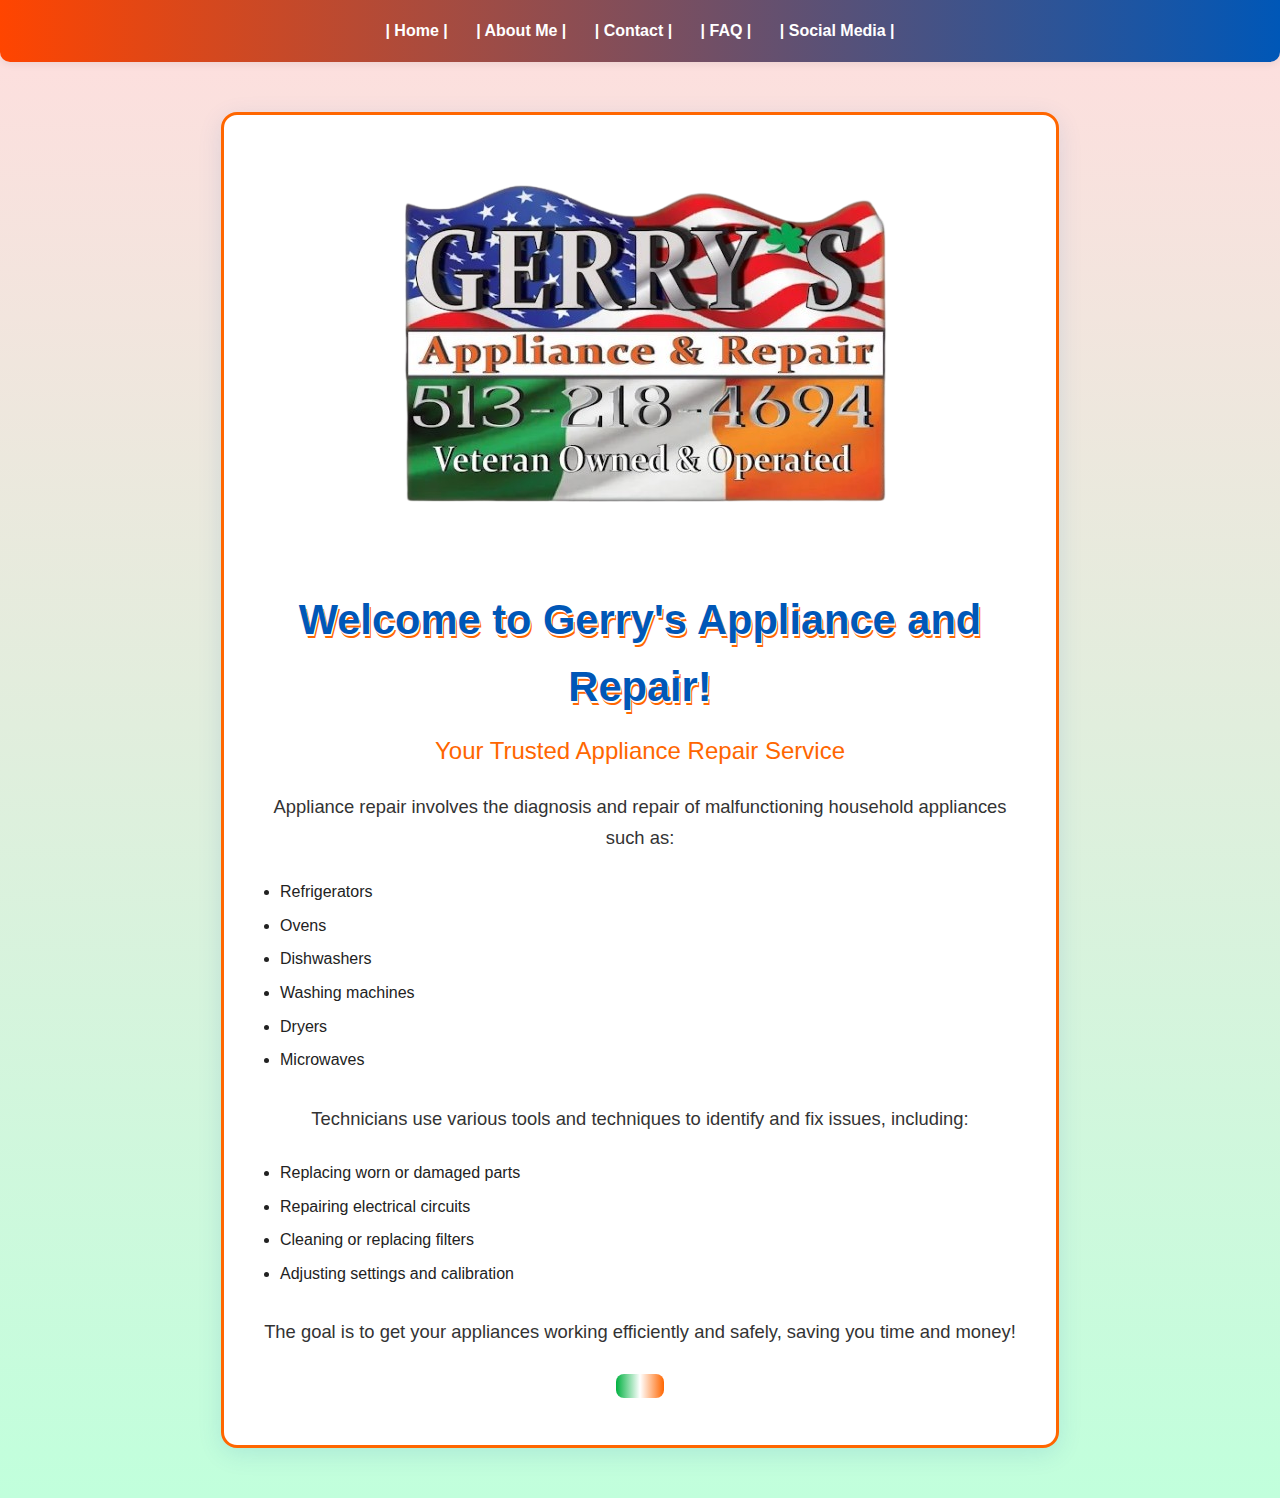
<file: index.html>
<!DOCTYPE html>
<html lang="en">
<head>
    <meta charset="utf-8"/>
    <title>Gerry's Appliance and Repair</title>
    <link rel="icon" href="favicon.ico">
    <link rel="stylesheet" href="layout.css"/>
    <script async src="https://pagead2.googlesyndication.com/pagead/js/adsbygoogle.js?client=ca-pub-8784830963628524"
     crossorigin="anonymous"></script>
</head>
<body>
    <nav>
        <a href="index.html">| Home | </a>
        <a href="about.html">| About Me | </a>
        <a href="contact.html">| Contact | </a>
        <a href="faq.html">| FAQ | </a>
        <a href="social.html">| Social Media |</a>
    </nav>

    <main class="container">
        <img src="GerrysApplianceandRepair.png" 
             alt="American Flag above with text 'Gerry's Appliance & Repair', Irish flag below with contact info and 'Veteran Owned & Operated'">
        <h1>Welcome to Gerry's Appliance and Repair!</h1>
        <h2>Your Trusted Appliance Repair Service</h2>
        <p>
            Appliance repair involves the diagnosis and repair of malfunctioning household appliances such as:
        </p>
        <ul>
            <li>Refrigerators</li>
            <li>Ovens</li>
            <li>Dishwashers</li>
            <li>Washing machines</li>
            <li>Dryers</li>
            <li>Microwaves</li>
        </ul>
        <p>
            Technicians use various tools and techniques to identify and fix issues, including:
        </p>
        <ul>
            <li>Replacing worn or damaged parts</li>
            <li>Repairing electrical circuits</li>
            <li>Cleaning or replacing filters</li>
            <li>Adjusting settings and calibration</li>
        </ul>
        <p>The goal is to get your appliances working efficiently and safely, saving you time and money!</p>

        <div class='sk-ww-google-reviews' data-embed-id='25603447'></div>
    </main>

    <script src='https://widgets.sociablekit.com/google-reviews/widget.js' defer></script>
</body>
</html>
</file>
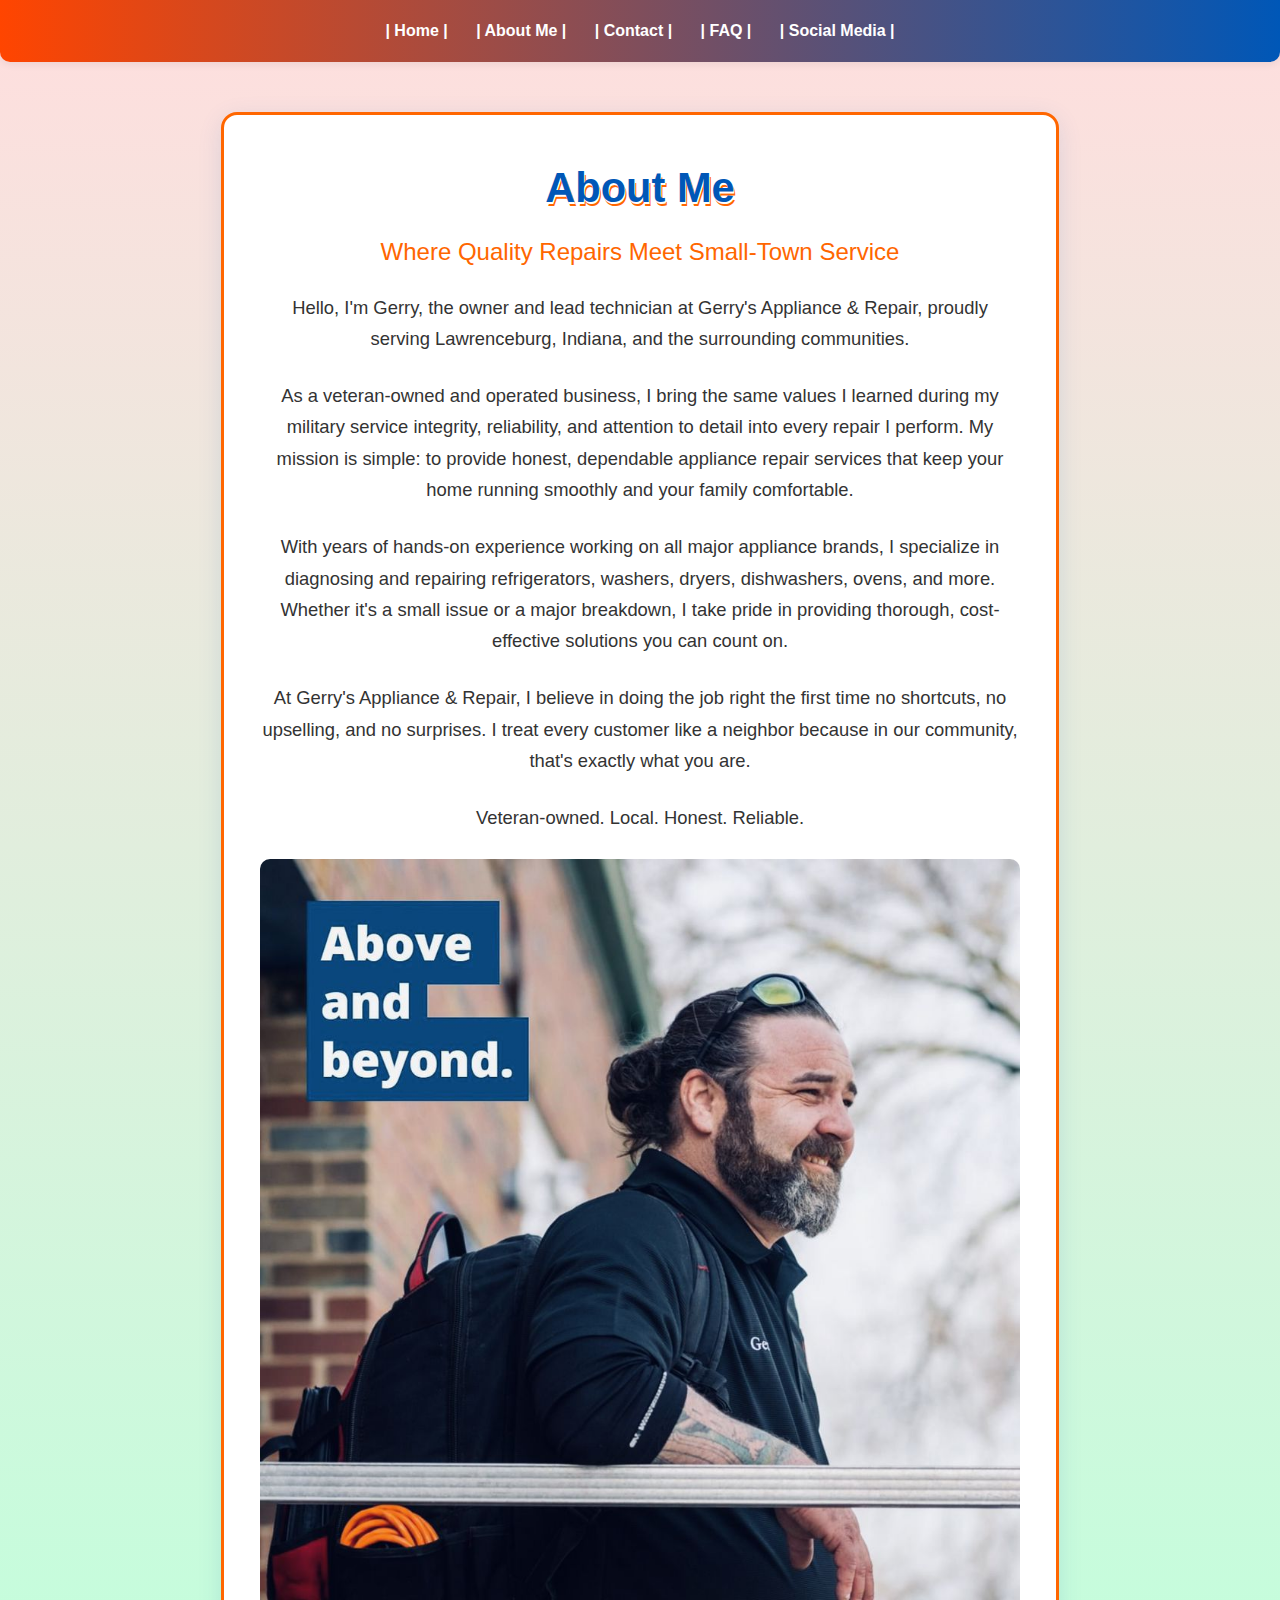
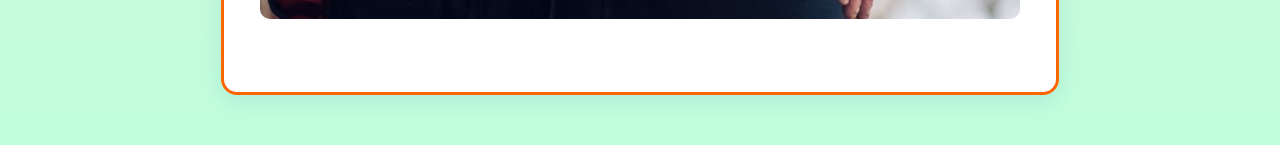
<file: about.html>
<!DOCTYPE html>
<html lang="en">
<head>
    <meta charset="utf-8"/>
    <title>About - Gerry's Appliance and Repair</title>
    <link rel="icon" href="favicon.ico">
    <link rel="stylesheet" href="layout.css"/>
</head>
<body>
    <nav>
        <a href="index.html">| Home | </a>
        <a href="about.html">| About Me | </a>
        <a href="contact.html">| Contact | </a>
        <a href="faq.html">| FAQ | </a>
        <a href="social.html">| Social Media |</a>
    </nav>

    <main class="container">
        <h1>About Me</h1>
        <h2>Where Quality Repairs Meet Small-Town Service</h2>
        <p>Hello, I'm Gerry, the owner and lead technician at Gerry's Appliance & Repair, proudly serving Lawrenceburg, Indiana, and the surrounding communities.</p>
        <p>As a veteran-owned and operated business, I bring the same values I learned during my military service integrity, reliability, and attention to detail into every repair I perform. My mission is simple: to provide honest, dependable appliance repair services that keep your home running smoothly and your family comfortable.</p>
        <p>With years of hands-on experience working on all major appliance brands, I specialize in diagnosing and repairing refrigerators, washers, dryers, dishwashers, ovens, and more. Whether it's a small issue or a major breakdown, I take pride in providing thorough, cost-effective solutions you can count on.</p>
        <p>At Gerry's Appliance & Repair, I believe in doing the job right the first time no shortcuts, no upselling, and no surprises. I treat every customer like a neighbor because in our community, that's exactly what you are.</p>
        <p>Veteran-owned. Local. Honest. Reliable.</p>
        <img src="Gerry2.jpg" 
             alt="Gerry leaning on a rail outside with a brick building in the background.">
    </main>
</body>
</html>
</file>
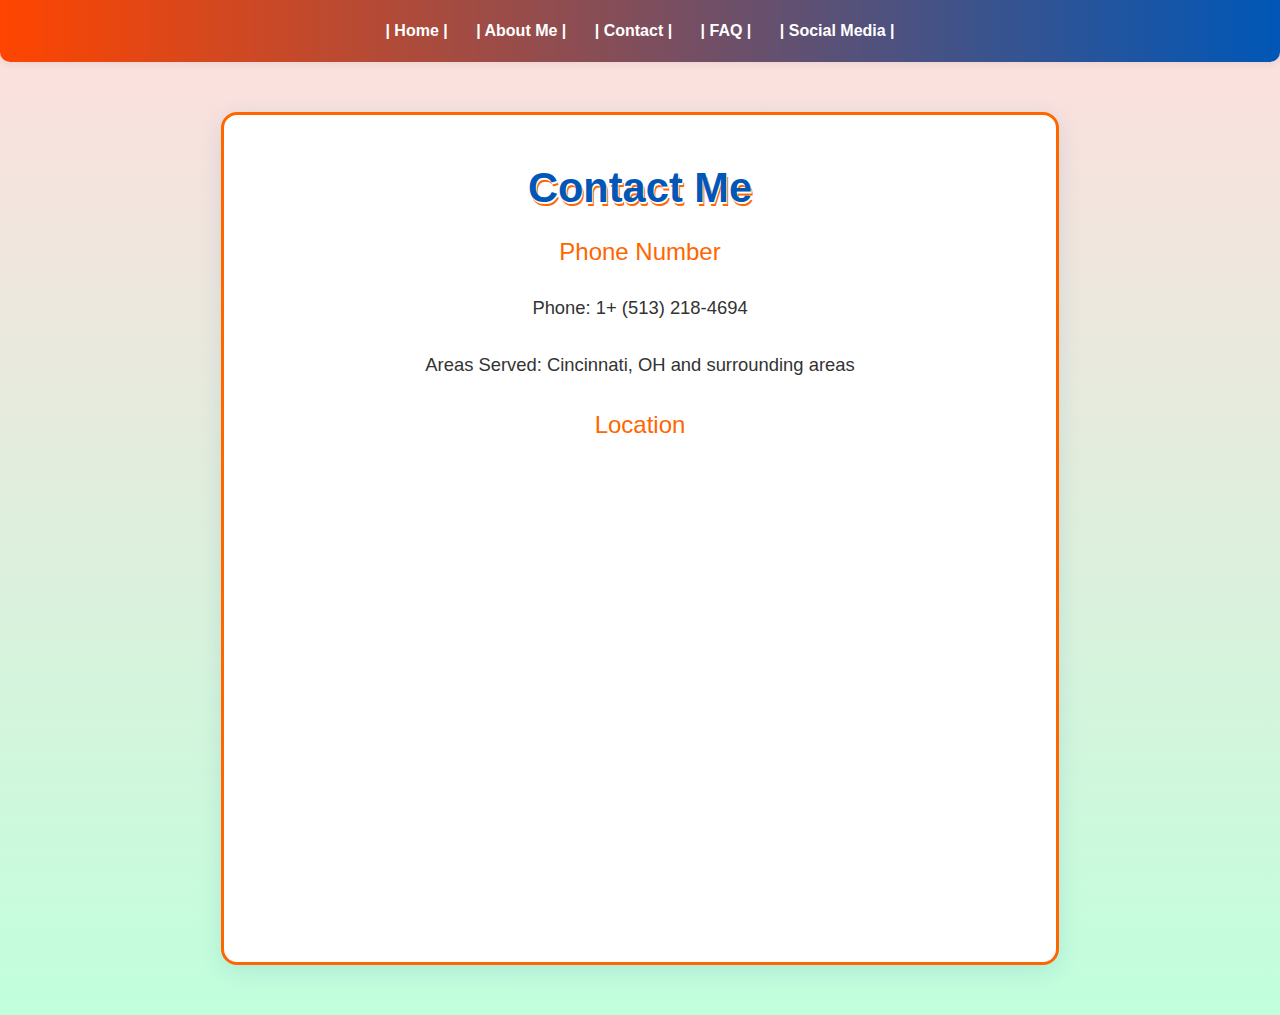
<file: contact.html>
<!DOCTYPE html>
<html lang="en">
<head>
    <meta charset="utf-8"/>
    <title>Contact - Gerry's Appliance and Repair</title>
    <link rel="icon" href="favicon.ico">
    <link rel="stylesheet" href="layout.css"/>
</head>
<body>
    <nav>
        <a href="index.html">| Home | </a>
        <a href="about.html">| About Me | </a>
        <a href="contact.html">| Contact | </a>
        <a href="faq.html">| FAQ | </a>
        <a href="social.html">| Social Media |</a>
    </nav>

    <main class="container">
        <h1>Contact Me</h1>
        <h2>Phone Number</h2>
        <p>Phone: 1+ (513) 218-4694</p>
        <p>Areas Served: Cincinnati, OH and surrounding areas</p>

        <h2>Location</h2>
        <iframe src="https://www.google.com/maps/embed?pb=!1m18!1m12!1m3!1d396371.43395829166!2d-84.83553144213427!3d39.09162772674665!2m3!1f0!2f0!3f0!3m2!1i1024!2i768!4f13.1!3m3!1m2!1s0x43f6fc4a9f8aba57%3A0xa8b66c56d2f52934!2sGerrys%20Appliance%20And%20Repair!5e0!3m2!1sen!2sus!4v1760032042936!5m2!1sen!2sus" 
                width="600" height="450" style="border:0;" allowfullscreen="" loading="lazy" referrerpolicy="no-referrer-when-downgrade" 
                title="Map showing Gerry's Appliance and Repair location"></iframe>
    </main>
</body>
</html>
</file>
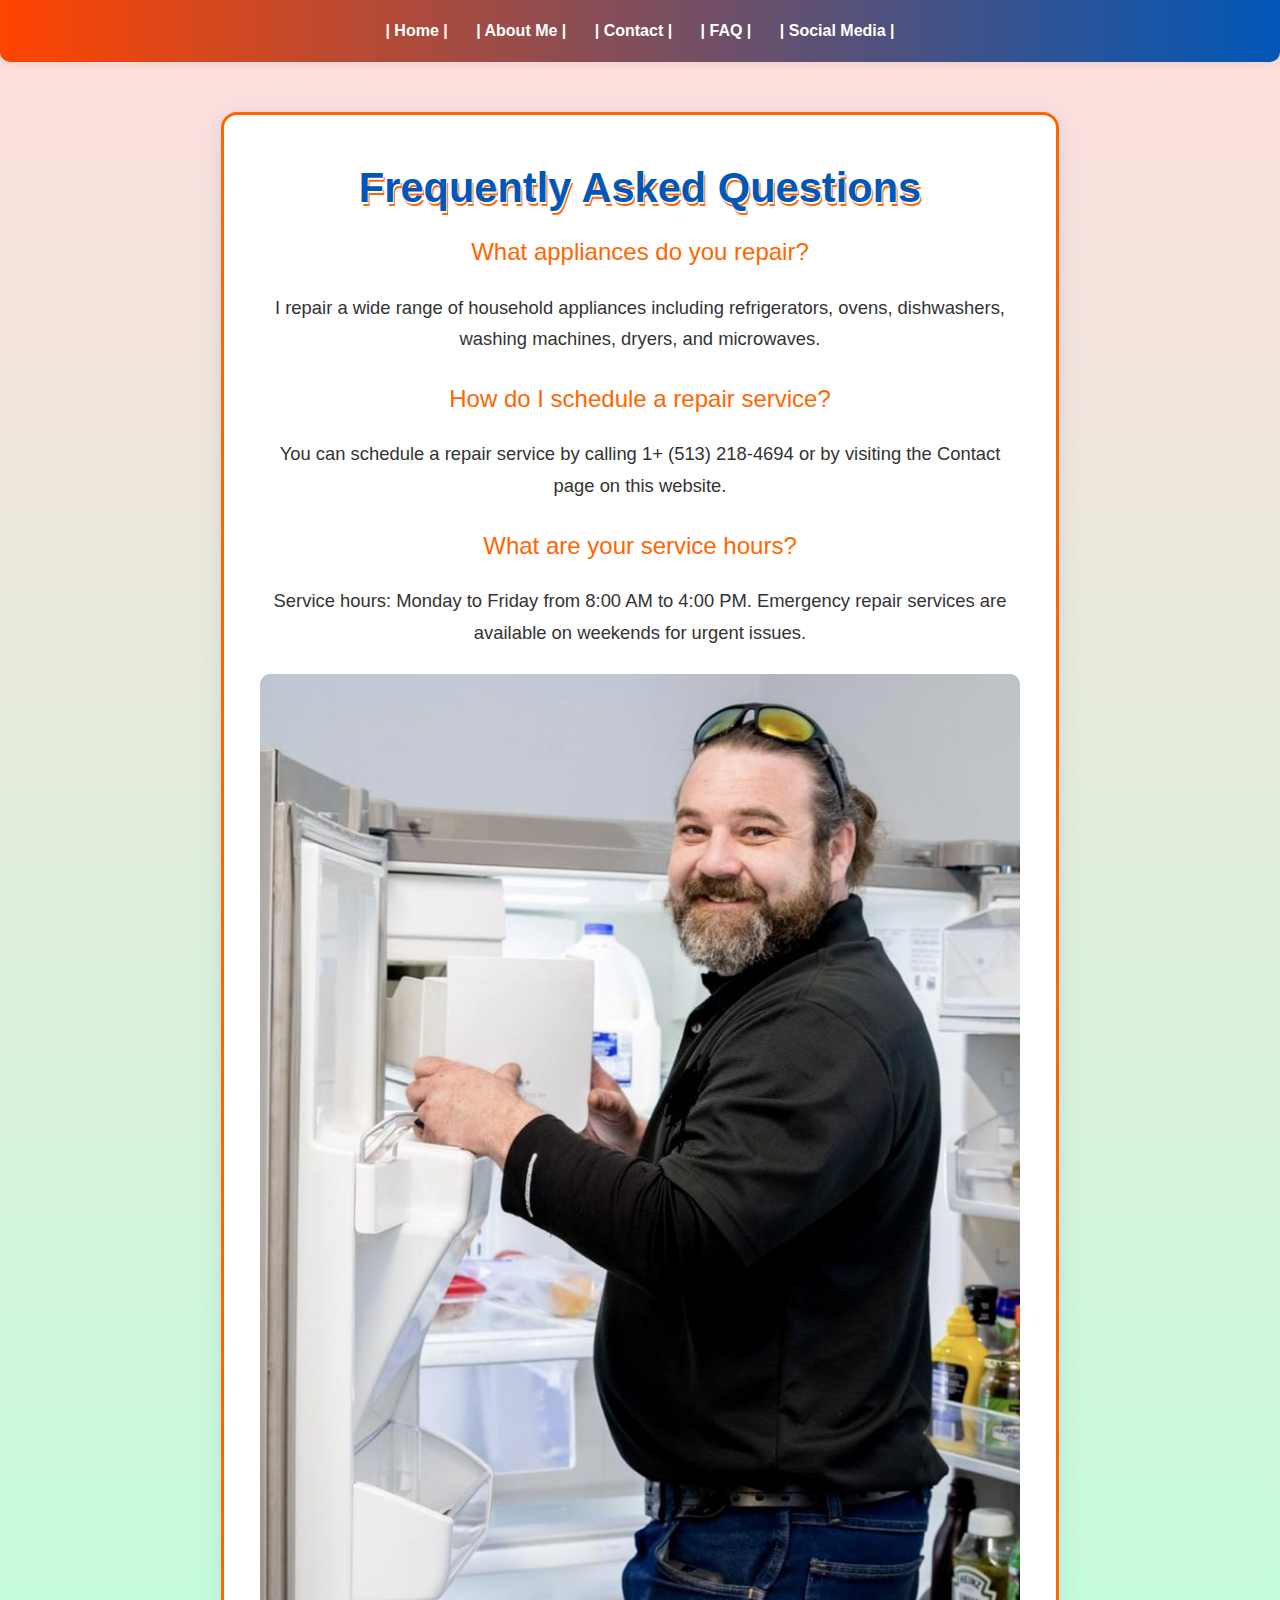
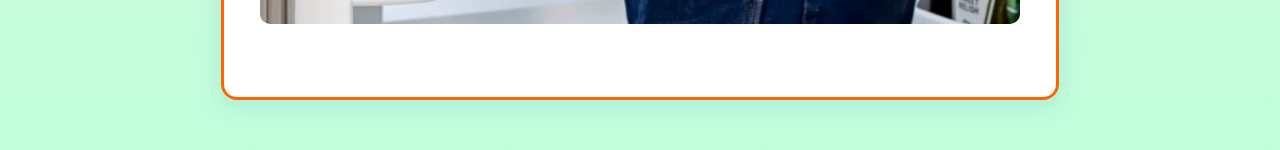
<file: faq.html>
<!DOCTYPE html>
<html lang="en">
<head>
    <meta charset="utf-8"/>
    <title>FAQ - Gerry's Appliance and Repair</title>
    <link rel="icon" href="favicon.ico">
    <link rel="stylesheet" href="layout.css"/>
</head>
<body>
    <nav>
        <a href="index.html">| Home | </a>
        <a href="about.html">| About Me | </a>
        <a href="contact.html">| Contact | </a>
        <a href="faq.html">| FAQ | </a>
        <a href="social.html">| Social Media |</a>
    </nav>

    <main class="container">
        <h1>Frequently Asked Questions</h1>

        <h2>What appliances do you repair?</h2>
        <p>I repair a wide range of household appliances including refrigerators, ovens, dishwashers, washing machines, dryers, and microwaves.</p>

        <h2>How do I schedule a repair service?</h2>
        <p>You can schedule a repair service by calling 1+ (513) 218-4694 or by visiting the Contact page on this website.</p>

        <h2>What are your service hours?</h2>
        <p>Service hours: Monday to Friday from 8:00 AM to 4:00 PM. Emergency repair services are available on weekends for urgent issues.</p>
        <img src="Gerry.jpg" 
             alt="Gerry holding a repaired appliance part and smiling at the camera">
    </main>
</body>
</html>
</file>
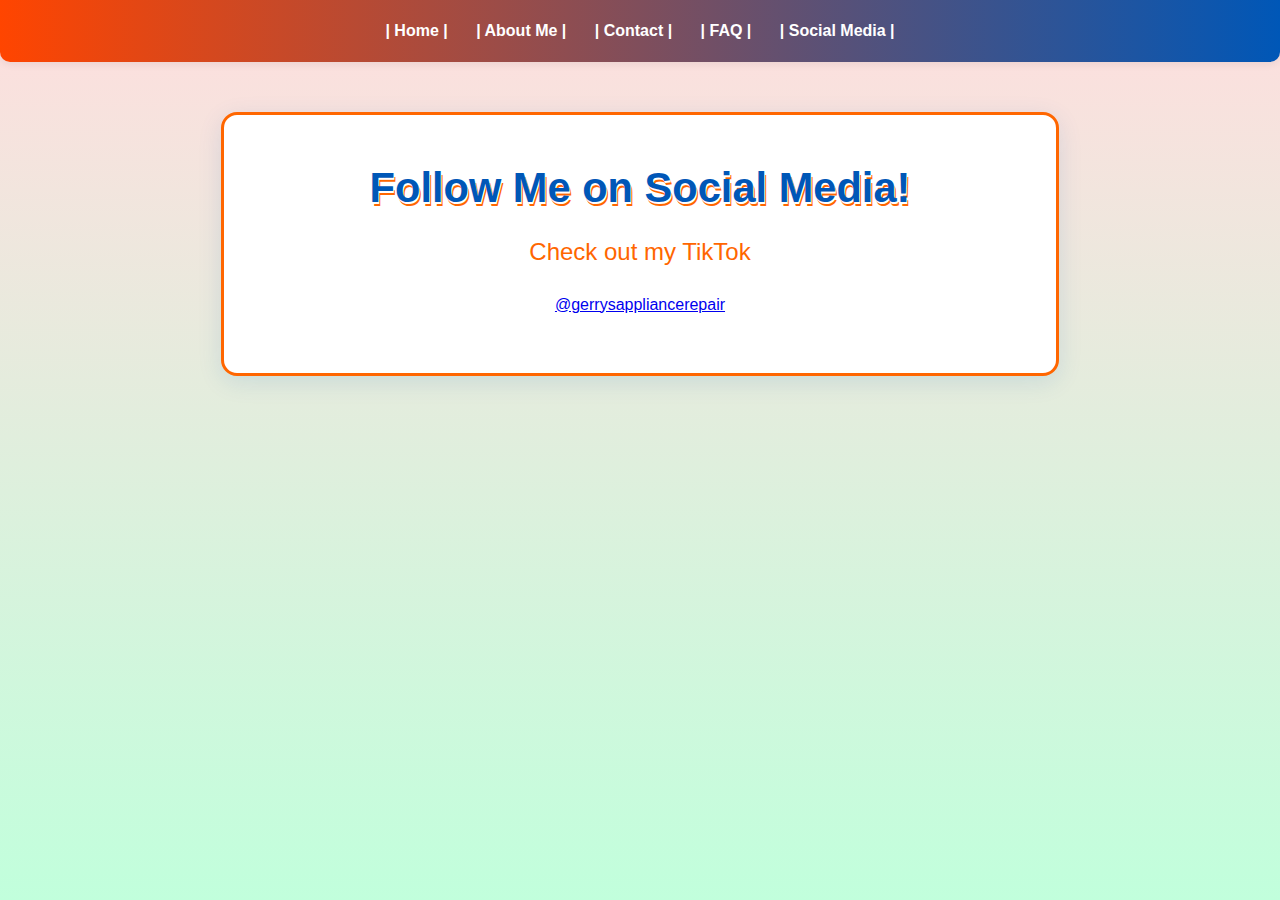
<file: social.html>
<!DOCTYPE html>
<html lang="en">
<head>
    <meta charset="utf-8"/>
    <title>Social Media - Gerry's Appliance and Repair</title>
    <link rel="icon" href="favicon.ico">
    <link rel="stylesheet" href="layout.css"/>
</head>
<body>
    <nav>
        <a href="index.html">| Home | </a>
        <a href="about.html">| About Me | </a>
        <a href="contact.html">| Contact | </a>
        <a href="faq.html">| FAQ | </a>
        <a href="social.html">| Social Media |</a>
    </nav>

    <main class="container">
        <h1>Follow Me on Social Media!</h1>
        <h2>Check out my TikTok</h2>

        <blockquote class="tiktok-embed" cite="https://www.tiktok.com/@gerrysappliancerepair" 
                    data-unique-id="gerrysappliancerepair" data-embed-from="embed_page" data-embed-type="creator" 
                    style="max-width:780px; min-width:288px;">
            <section>
                <a target="_blank" href="https://www.tiktok.com/@gerrysappliancerepair?refer=creator_embed">
                    @gerrysappliancerepair
                </a>
            </section>
        </blockquote> 
        <script async src="https://www.tiktok.com/embed.js"></script>
    </main>
</body>
</html>
</file>
<file: layout.css>
body, h1, h2, p, ul, li {
    margin: 0;
    padding: 0;
    font-family: 'Segoe UI', Arial, sans-serif;
}

body {
    background: linear-gradient(180deg, #ffdede 0%, #c1ffdc 100%);
    color: #222;
    min-height: 100vh;
    line-height: 1.6;
}

nav {
    background: linear-gradient(90deg, #ff4500 0%, #0057b7 100%);
    padding: 18px 0;
    text-align: center;
    box-shadow: 0 2px 8px rgba(0,0,0,0.07);
    border-radius: 0 0 10px 10px;
}

nav a {
    text-decoration: none;
    color: #ffffff;
    font-weight: 600;
    margin: 0 12px;
    transition: color 0.3s;
}

nav a:hover {
    color: #ffdd00;
}

.container {
    max-width: 760px;
    margin: 50px auto;
    background: #ffffff;
    border-radius: 16px;
    box-shadow: 0 6px 24px rgba(0,87,183,0.12);
    padding: 40px 36px;
    text-align: center;
    border: 3px solid #ff6600;
    transition: transform 0.2s, box-shadow 0.2s;
}

.container:hover {
    transform: translateY(-4px);
    box-shadow: 0 12px 36px rgba(0,87,183,0.18);
}

h1 {
    color: #0057b7;
    font-size: 2.6em;
    margin-bottom: 12px;
    text-shadow: 1px 2px 0 #ffffff, 2px 4px 0 #ff6600;
}

h2 {
    color: #ff6600;
    font-size: 1.5em;
    margin-bottom: 20px;
    font-weight: 500;
    text-shadow: 1px 1px 0 #ffffff;
}

p {
    font-size: 1.15em;
    line-height: 1.7;
    color: #333333;
    margin-bottom: 26px;
}

ul {
    margin: 20px 0 30px 20px;
    text-align: left;
}

li {
    margin-bottom: 8px;
}

.sk-ww-google-reviews {
    background: linear-gradient(90deg, #00b140 0%, #ffffff 50%, #ff6600 100%);
    color: #fff !important;
    border: none;
    border-radius: 8px;
    padding: 12px 24px;
    font-size: 1em;
    font-weight: 600;
    cursor: pointer;
    transition: background 0.3s, transform 0.2s;
    text-decoration: none;
    display: inline-block;
}

.sk-ww-google-reviews:hover {
    background: linear-gradient(90deg, #ff6600 0%, #ffffff 50%, #00b140 100%);
    transform: translateY(-2px);
}

.button {
    background-color: #ff6600;
    color: #ffffff;
    border-radius: 8px;
    padding: 10px 20px;
    text-decoration: none;
    font-weight: 600;
    transition: background 0.3s, transform 0.2s;
}

.button:hover {
    background-color: #00b140;
    transform: translateY(-2px);
}

img {
    max-width: 100%;
    height: auto;
    border-radius: 10px;
    margin-bottom: 25px;
}

html {
    scroll-behavior: smooth;
}
</file>
